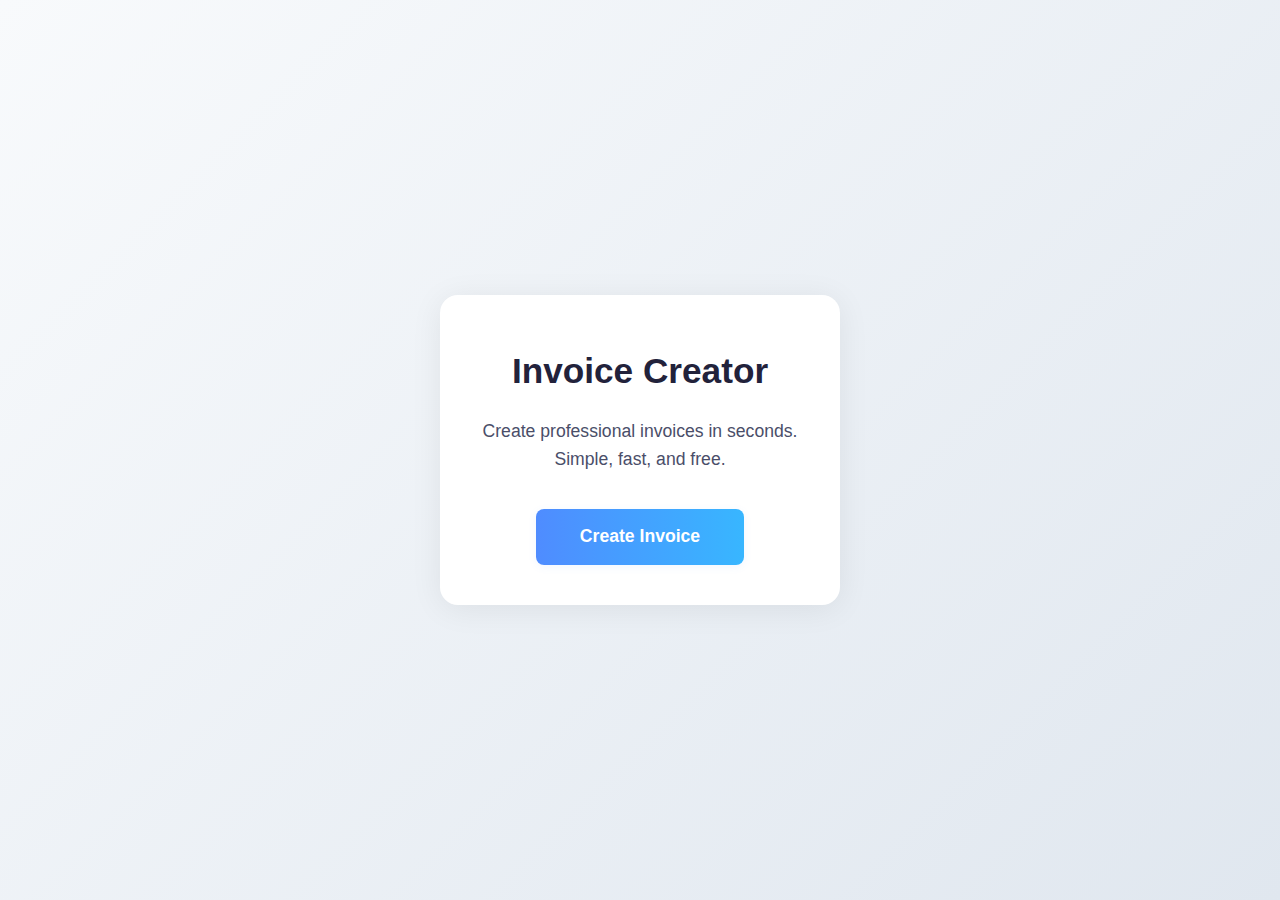
<file: index.html>
<!DOCTYPE html>
<html lang="en">
<head>
    <meta charset="UTF-8">
    <meta name="viewport" content="width=device-width, initial-scale=1.0, maximum-scale=1.0, user-scalable=no">
    <title>Invoice Creator</title>
    <link rel="stylesheet" href="styles.css">
    <style>
        body {
            margin: 0;
            padding: 0;
            min-height: 100vh;
            display: flex;
            align-items: center;
            justify-content: center;
            background: linear-gradient(135deg, #f8fafc 0%, #e0e7ef 100%);
            font-family: 'Inter', Arial, sans-serif;
        }
        .landing-container {
            background: #fff;
            border-radius: 18px;
            box-shadow: 0 4px 32px rgba(0,0,0,0.07);
            padding: 48px 32px 40px 32px;
            text-align: center;
            max-width: 400px;
            width: 100%;
        }
        .landing-title {
            font-size: 2.2rem;
            font-weight: 700;
            margin-bottom: 0.5em;
            color: #22223b;
        }
        .landing-desc {
            color: #4a4e69;
            font-size: 1.1rem;
            margin-bottom: 2em;
        }
        .create-invoice-btn {
            background: linear-gradient(90deg, #4f8cff 0%, #38b6ff 100%);
            color: #fff;
            border: none;
            border-radius: 8px;
            padding: 1em 2.5em;
            font-size: 1.1rem;
            font-weight: 600;
            cursor: pointer;
            transition: box-shadow 0.2s, transform 0.2s;
            box-shadow: 0 2px 8px rgba(79,140,255,0.08);
        }
        .create-invoice-btn:hover {
            box-shadow: 0 4px 16px rgba(56,182,255,0.13);
            transform: translateY(-2px) scale(1.03);
        }
    </style>
</head>
<body>
    <div class="landing-container">
        <div class="landing-title">Invoice Creator</div>
        <div class="landing-desc">Create professional invoices in seconds. Simple, fast, and free.</div>
        <button class="create-invoice-btn" onclick="window.location.href='invoice.html'">Create Invoice</button>
    </div>
</body>
</html>
</file>
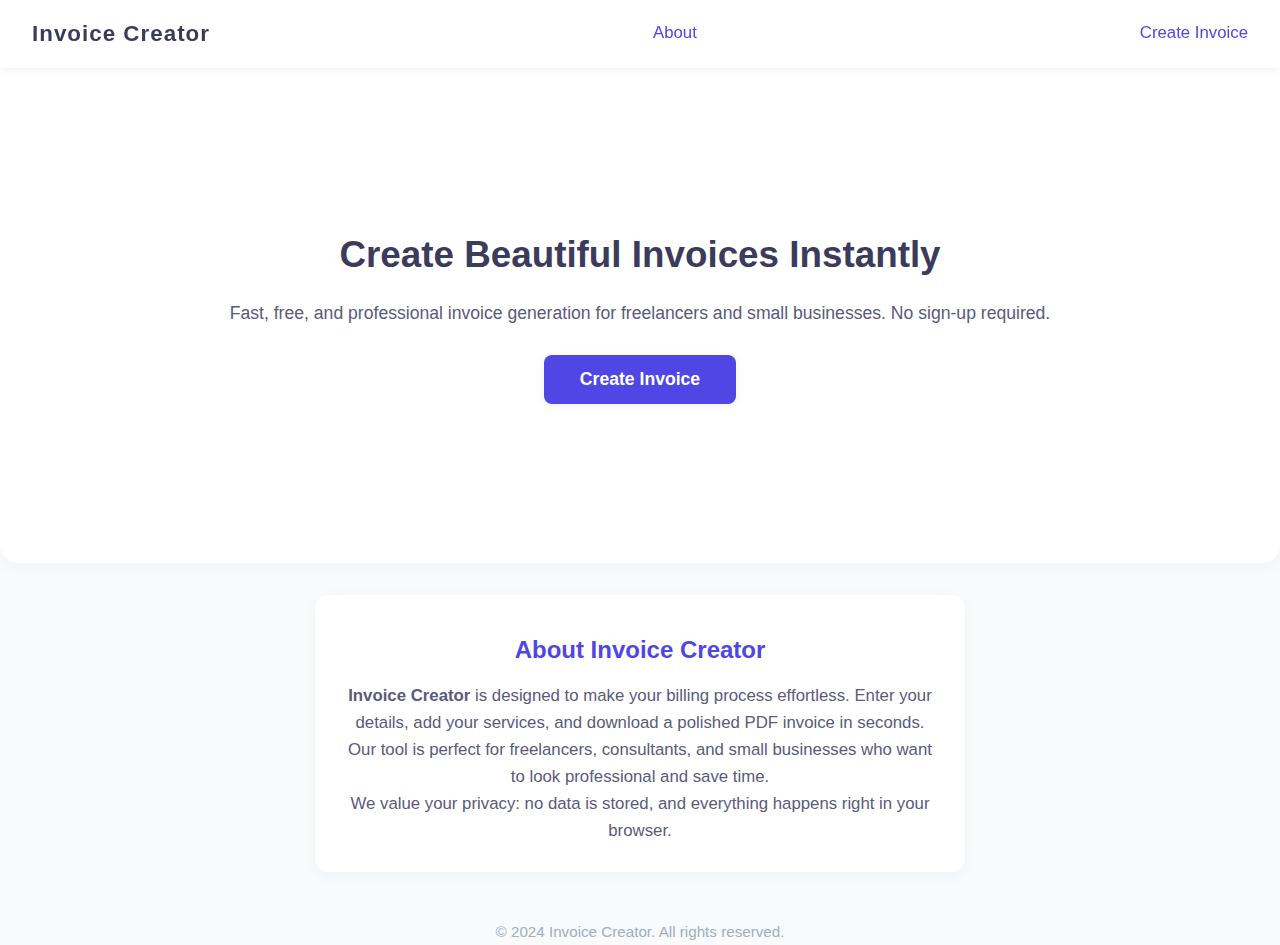
<file: invoice-generator-main/landing.html>
<!DOCTYPE html>
<html lang="en">
<head>
    <meta charset="UTF-8">
    <meta name="viewport" content="width=device-width, initial-scale=1.0">
    <title>Welcome | Invoice Creator</title>
    <link rel="stylesheet" href="styles.css">
    <style>
        html {
            scroll-behavior: smooth;
        }
        body {
            margin: 0;
            padding: 0;
            font-family: 'Segoe UI', Arial, sans-serif;
            background: #f8fafc;
            min-height: 100vh;
            color: #22223b;
        }
        .header {
            position: sticky;
            top: 0;
            width: 100%;
            background: #fff;
            box-shadow: 0 2px 8px rgba(60, 72, 100, 0.07);
            z-index: 10;
            display: flex;
            align-items: center;
            justify-content: space-between;
            padding: 16px 32px;
        }
        .site-title {
            font-size: 1.4rem;
            font-weight: 700;
            color: #3b3b5c;
            letter-spacing: 1px;
        }
        .nav-link {
            color: #4f46e5;
            text-decoration: none;
            font-weight: 500;
            font-size: 1.05rem;
            margin-left: 24px;
            transition: color 0.2s;
        }
        .nav-link:hover {
            color: #22223b;
        }
        .hero {
            display: flex;
            flex-direction: column;
            align-items: center;
            justify-content: center;
            min-height: 55vh;
            text-align: center;
            background: #fff;
            border-radius: 0 0 18px 18px;
            box-shadow: 0 4px 16px rgba(60, 72, 100, 0.04);
            margin-bottom: 32px;
        }
        .hero-title {
            font-size: 2.3rem;
            font-weight: 800;
            margin-bottom: 14px;
            color: #3b3b5c;
        }
        .hero-desc {
            font-size: 1.1rem;
            color: #5a5a7a;
            margin-bottom: 28px;
        }
        .cta-btn {
            background: #4f46e5;
            color: #fff;
            border: none;
            border-radius: 8px;
            padding: 14px 36px;
            font-size: 1.1rem;
            font-weight: 600;
            cursor: pointer;
            box-shadow: 0 2px 8px rgba(60, 72, 100, 0.08);
            transition: background 0.2s, transform 0.2s;
        }
        .cta-btn:hover {
            background: #22223b;
            transform: translateY(-1px) scale(1.03);
        }
        .about-section {
            background: #fff;
            border-radius: 14px;
            max-width: 650px;
            margin: 0 auto 0 auto;
            padding: 36px 28px 28px 28px;
            box-shadow: 0 4px 16px rgba(60, 72, 100, 0.04);
            text-align: center;
        }
        .about-title {
            font-size: 1.5rem;
            color: #4f46e5;
            font-weight: 700;
            margin-bottom: 14px;
        }
        .about-desc {
            color: #5a5a7a;
            font-size: 1.05rem;
            margin-bottom: 0;
        }
        .footer {
            margin-top: 48px;
            color: #a0aec0;
            font-size: 0.95rem;
            text-align: center;
        }
        @media (max-width: 700px) {
            .header { padding: 12px 10px; }
            .hero-title { font-size: 1.3rem; }
            .about-section { padding: 18px 6px; }
        }
    </style>
</head>
<body>
    <div class="header">
        <span class="site-title">Invoice Creator</span>
        <a href="#about" class="nav-link">About</a>
        <a href="index.html" class="nav-link">Create Invoice</a>
    </div>
    <section class="hero">
        <div class="hero-content">
            <h1 class="hero-title">Create Beautiful Invoices Instantly</h1>
            <div class="hero-desc">Fast, free, and professional invoice generation for freelancers and small businesses. No sign-up required.</div>
            <a href="index.html"><button class="cta-btn">Create Invoice</button></a>
        </div>
    </section>
    <section class="about-section" id="about">
        <div class="about-title">About Invoice Creator</div>
        <div class="about-desc">
            <p><strong>Invoice Creator</strong> is designed to make your billing process effortless. Enter your details, add your services, and download a polished PDF invoice in seconds. Our tool is perfect for freelancers, consultants, and small businesses who want to look professional and save time.</p>
            <p>We value your privacy: no data is stored, and everything happens right in your browser.</p>
        </div>
    </section>
    <div class="footer">&copy; 2024 Invoice Creator. All rights reserved.</div>
</body>
</html>
</file>
<file: styles.css>
/* Global Styles */
* {
    box-sizing: border-box;
    margin: 0;
    padding: 0;
}

body {
    font-family: 'Helvetica Neue', Helvetica, Arial, sans-serif;
    line-height: 1.6;
    color: #333;
    background-color: #f9f9f9;
    padding: 20px;
    font-size: 16px;
}

.container {
    max-width: 1000px;
    margin: 0 auto;
    background-color: white;
    padding: 30px;
    border-radius: 8px;
    box-shadow: 0 0 10px rgba(0, 0, 0, 0.1);
}

h1, h2, h3, h4, h5, h6 {
    font-family: 'Helvetica Neue', Helvetica, Arial, sans-serif;
}

h1 {
    text-align: center;
    margin-bottom: 30px;
    color: #2c3e50;
    font-size: 32px;
}

h2 {
    margin-bottom: 15px;
    color: #3498db;
    border-bottom: 1px solid #eee;
    padding-bottom: 10px;
    font-size: 24px;
}

h3 {
    font-size: 18px;
    margin-bottom: 10px;
}

/* Form Styles */
.section {
    margin-bottom: 30px;
    padding: 20px;
    background-color: #f8f9fa;
    border-radius: 5px;
}

.form-group {
    margin-bottom: 15px;
}

.form-row {
    display: flex;
    gap: 20px;
    margin-bottom: 15px;
}

.form-row .form-group {
    flex: 1;
}

label {
    display: block;
    margin-bottom: 8px;
    font-weight: bold;
    font-size: 16px;
}

input, select, textarea {
    width: 100%;
    padding: 10px;
    border: 1px solid #ddd;
    border-radius: 4px;
    font-size: 16px;
    font-family: 'Helvetica Neue', Helvetica, Arial, sans-serif;
}

textarea {
    min-height: 60px;
    resize: vertical;
}

button {
    background-color: #3498db;
    color: white;
    border: none;
    padding: 10px 15px;
    border-radius: 4px;
    cursor: pointer;
    font-size: 16px;
    transition: background-color 0.3s;
    font-family: 'Helvetica Neue', Helvetica, Arial, sans-serif;
}

button:hover {
    background-color: #2980b9;
}

button:disabled {
    background-color: #95a5a6;
    cursor: not-allowed;
}

.remove-service {
    background-color: #e74c3c;
}

.remove-service:hover {
    background-color: #c0392b;
}

/* Services Section */
.service-row {
    display: flex;
    gap: 10px;
    margin-bottom: 10px;
    align-items: center;
}

.service-description {
    flex: 3;
}

.service-details {
    flex: 2;
}

.service-price {
    flex: 1;
}

.service-notes {
    flex: 2;
}

#addService {
    margin-top: 10px;
}

/* Logo Preview */
.logo-preview {
    margin-top: 10px;
    width: 150px;
    height: 150px;
    border: 1px dashed #ddd;
    display: flex;
    align-items: center;
    justify-content: center;
    position: relative;
    overflow: hidden;
}

.logo-preview img {
    max-width: 100%;
    max-height: 100%;
    object-fit: contain;
}

/* Form Actions */
.form-actions {
    margin-top: 30px;
    text-align: center;
}

.form-actions button {
    padding: 12px 30px;
    font-size: 16px;
}

/* Invoice Preview */
#invoicePreview {
    margin-top: 40px;
    padding-top: 30px;
    border-top: 2px dashed #ddd;
}

#invoicePreview.hidden {
    display: none;
}

#previewContent {
    background-color: white;
    padding: 30px;
    margin-bottom: 20px;
    border: 1px solid #ddd;
    font-size: 16px;
}

/* Invoice PDF Layout */
.invoice-pdf {
    padding: 30px;
    color: #333;
    font-family: 'Helvetica Neue', Helvetica, Arial, sans-serif;
}

.invoice-title {
    font-size: 28px;
    color: #2c3e50;
    margin-bottom: 20px;
    text-align: center;
    font-weight: bold;
    padding-bottom: 10px;
    border-bottom: 2px solid #eee;
}

.invoice-header {
    display: flex;
    justify-content: space-between;
    margin-bottom: 40px;
    flex-direction: row-reverse; /* Swapped logo and company details */
    border-bottom: 1px solid #ddd;
    padding-bottom: 20px;
}

.invoice-logo {
    max-width: 200px;
    max-height: 100px;
}

.invoice-company {
    text-align: left; /* Changed from right to left */
}

.invoice-company h2 {
    font-size: 30px;
    margin-bottom: 12px;
    color: #000; /* Changed to black */
    font-weight: bold;
}

.invoice-company p {
    font-size: 20px;
    margin-bottom: 8px;
    line-height: 1.5;
}

.invoice-details {
    display: flex;
    justify-content: space-between;
    margin-bottom: 35px;
}

.invoice-client {
    flex: 1;
}

.invoice-client h3 {
    font-size: 24px;
    margin-bottom: 15px;
}

.invoice-client p, .invoice-info p {
    font-size: 20px;
    margin-bottom: 10px;
    line-height: 1.5;
}

.invoice-info {
    flex: 1;
    text-align: right;
}

.invoice-table {
    width: 100%;
    border-collapse: collapse;
    margin-bottom: 35px;
}

.invoice-table th {
    background-color: #f8f9fa;
    padding: 15px;
    text-align: left;
    border-bottom: 2px solid #ddd;
    font-size: 22px;
    font-weight: bold;
}

.invoice-table td {
    padding: 15px;
    border-bottom: 1px solid #ddd;
    font-size: 20px;
    line-height: 1.5;
    vertical-align: top;
}

.invoice-table .service-name {
    font-weight: bold;
    display: block;
    margin-bottom: 10px;
    font-size: 20px;
}

.invoice-table .service-description {
    font-weight: normal;
    color: #444;
    font-size: 18px;
    display: block;
    margin-top: 5px;
    margin-bottom: 5px;
    line-height: 1.5;
}

.invoice-table .service-note {
    display: block;
    font-size: 18px;
    color: #444;
    margin-top: 6px;
    font-weight: normal;
}

.invoice-table .price {
    text-align: right;
    font-weight: bold;
}

.invoice-totals {
    width: 350px;
    margin-left: auto;
}

.invoice-totals table {
    width: 100%;
}

.invoice-totals td {
    padding: 12px;
    font-size: 20px;
    line-height: 1.5;
}

.invoice-totals .total-label {
    text-align: left;
    font-weight: bold;
}

.invoice-totals .total-value {
    text-align: right;
    font-weight: bold;
}

.invoice-totals .grand-total {
    font-weight: bold;
    font-size: 24px;
    border-top: 2px solid #333;
}

.invoice-payment {
    margin-top: 35px;
    border-top: 1px solid #eee;
    padding-top: 25px;
}

.invoice-payment h3 {
    font-size: 24px;
    margin-bottom: 15px;
}

.invoice-payment p {
    font-size: 20px;
    margin-bottom: 10px;
    line-height: 1.5;
}

.invoice-terms {
    margin-top: 25px;
    padding: 20px;
    background-color: #f9f9f9;
    border-radius: 5px;
}

.invoice-terms h3 {
    font-size: 24px;
    margin-bottom: 15px;
}

.invoice-terms p {
    font-size: 20px;
    line-height: 1.5;
}

.invoice-footer {
    margin-top: 45px;
    text-align: center;
    color: #7f8c8d;
    font-size: 18px;
}

/* Page break for PDF */
.page-break {
    page-break-before: always;
    height: 0;
    margin: 0;
    padding: 0;
}

/* Mobile Responsive Styles */
@media (max-width: 768px) {
    body {
        padding: 10px;
    }
    
    .container {
        padding: 15px;
    }
    
    h1 {
        font-size: 24px;
    }
    
    h2 {
        font-size: 20px;
    }
    
    /* Form layout adjustments */
    .form-row {
        flex-direction: column;
        gap: 10px;
    }
    
    /* Service row adjustments */
    .service-row {
        flex-direction: column;
        gap: 10px;
        padding: 10px;
        border: 1px solid #eee;
        border-radius: 5px;
        margin-bottom: 15px;
    }
    
    .service-row input,
    .service-row textarea {
        width: 100%;
    }
    
    .service-description,
    .service-details,
    .service-price,
    .service-notes {
        flex: none;
        width: 100%;
    }
    
    .remove-service {
        align-self: flex-end;
    }
    
    /* Invoice preview adjustments */
    #previewContent {
        padding: 15px;
        overflow-x: auto;
    }
    
    /* Invoice content adjustments */
    .invoice-header {
        flex-direction: column;
    }
    
    .invoice-logo {
        margin-bottom: 15px;
        align-self: center;
    }
    
    .invoice-details {
        flex-direction: column;
    }
    
    .invoice-info {
        text-align: left;
        margin-top: 20px;
    }
    
    .invoice-table th,
    .invoice-table td {
        font-size: 16px;
        padding: 10px;
    }
    
    .invoice-table .service-name,
    .invoice-table .service-description {
        font-size: 16px;
    }
    
    .invoice-totals {
        width: 100%;
    }
    
    .invoice-payment p,
    .invoice-terms p {
        font-size: 16px;
    }
}

/* Small mobile devices */
@media (max-width: 480px) {
    body {
        padding: 5px;
    }
    
    .container {
        padding: 10px;
    }
    
    h1 {
        font-size: 20px;
        margin-bottom: 20px;
    }
    
    .section {
        padding: 15px;
    }
    
    label {
        font-size: 14px;
    }
    
    input, select, textarea, button {
        font-size: 14px;
        padding: 8px;
    }
    
    .logo-preview {
        width: 100px;
        height: 100px;
    }
    
    .invoice-title {
        font-size: 22px;
    }
    
    .invoice-company h2 {
        font-size: 20px;
    }
    
    .invoice-company p,
    .invoice-client p,
    .invoice-info p {
        font-size: 14px;
    }
    
    .invoice-table th {
        font-size: 14px;
    }
    
    .invoice-table td {
        font-size: 14px;
    }
    
    .invoice-totals td {
        font-size: 14px;
        padding: 8px;
    }
    
    .invoice-totals .grand-total {
        font-size: 16px;
    }
    
    .invoice-payment h3,
    .invoice-terms h3 {
        font-size: 18px;
    }
    
    .invoice-payment p,
    .invoice-terms p {
        font-size: 14px;
    }
}
</file>
<file: invoice-generator-main/styles.css>
/* Global Styles */
* {
    box-sizing: border-box;
    margin: 0;
    padding: 0;
}

body {
    font-family: 'Helvetica Neue', Helvetica, Arial, sans-serif;
    line-height: 1.6;
    color: #333;
    background-color: #f9f9f9;
    padding: 20px;
    font-size: 16px;
}

.container {
    max-width: 1000px;
    margin: 0 auto;
    background-color: white;
    padding: 30px;
    border-radius: 8px;
    box-shadow: 0 0 10px rgba(0, 0, 0, 0.1);
}

h1, h2, h3, h4, h5, h6 {
    font-family: 'Helvetica Neue', Helvetica, Arial, sans-serif;
}

h1 {
    text-align: center;
    margin-bottom: 30px;
    color: #2c3e50;
    font-size: 32px;
}

h2 {
    margin-bottom: 15px;
    color: #3498db;
    border-bottom: 1px solid #eee;
    padding-bottom: 10px;
    font-size: 24px;
}

h3 {
    font-size: 18px;
    margin-bottom: 10px;
}

/* Form Styles */
.section {
    margin-bottom: 30px;
    padding: 20px;
    background-color: #f8f9fa;
    border-radius: 5px;
}

.form-group {
    margin-bottom: 15px;
}

.form-row {
    display: flex;
    gap: 20px;
    margin-bottom: 15px;
}

.form-row .form-group {
    flex: 1;
}

label {
    display: block;
    margin-bottom: 8px;
    font-weight: bold;
    font-size: 16px;
}

input, select, textarea {
    width: 100%;
    padding: 10px;
    border: 1px solid #ddd;
    border-radius: 4px;
    font-size: 16px;
    font-family: 'Helvetica Neue', Helvetica, Arial, sans-serif;
}

textarea {
    min-height: 60px;
    resize: vertical;
}

button {
    background-color: #3498db;
    color: white;
    border: none;
    padding: 10px 15px;
    border-radius: 4px;
    cursor: pointer;
    font-size: 16px;
    transition: background-color 0.3s;
    font-family: 'Helvetica Neue', Helvetica, Arial, sans-serif;
}

button:hover {
    background-color: #2980b9;
}

button:disabled {
    background-color: #95a5a6;
    cursor: not-allowed;
}

.remove-service {
    background-color: #e74c3c;
}

.remove-service:hover {
    background-color: #c0392b;
}

/* Services Section */
.service-row {
    display: flex;
    gap: 10px;
    margin-bottom: 10px;
    align-items: center;
}

.service-description {
    flex: 3;
}

.service-details {
    flex: 2;
}

.service-price {
    flex: 1;
}

.service-notes {
    flex: 2;
}

#addService {
    margin-top: 10px;
}

/* Logo Preview */
.logo-preview {
    margin-top: 10px;
    width: 150px;
    height: 150px;
    border: 1px dashed #ddd;
    display: flex;
    align-items: center;
    justify-content: center;
    position: relative;
    overflow: hidden;
}

.logo-preview img {
    max-width: 100%;
    max-height: 100%;
    object-fit: contain;
}

/* Form Actions */
.form-actions {
    margin-top: 30px;
    text-align: center;
}

.form-actions button {
    padding: 12px 30px;
    font-size: 16px;
}

/* Invoice Preview */
#invoicePreview {
    margin-top: 40px;
    padding-top: 30px;
    border-top: 2px dashed #ddd;
}

#invoicePreview.hidden {
    display: none;
}

#previewContent {
    background-color: white;
    padding: 30px;
    margin-bottom: 20px;
    border: 1px solid #ddd;
    font-size: 16px;
}

/* Invoice PDF Layout */
.invoice-pdf {
    padding: 30px;
    color: #333;
    font-family: 'Helvetica Neue', Helvetica, Arial, sans-serif;
}

.invoice-title {
    font-size: 28px;
    color: #2c3e50;
    margin-bottom: 20px;
    text-align: center;
    font-weight: bold;
    padding-bottom: 10px;
    border-bottom: 2px solid #eee;
}

.invoice-header {
    display: flex;
    justify-content: space-between;
    margin-bottom: 40px;
    flex-direction: row-reverse; /* Swapped logo and company details */
    border-bottom: 1px solid #ddd;
    padding-bottom: 20px;
}

.invoice-logo {
    max-width: 200px;
    max-height: 100px;
}

.invoice-company {
    text-align: left; /* Changed from right to left */
}

.invoice-company h2 {
    font-size: 30px;
    margin-bottom: 12px;
    color: #000; /* Changed to black */
    font-weight: bold;
}

.invoice-company p {
    font-size: 20px;
    margin-bottom: 8px;
    line-height: 1.5;
}

.invoice-details {
    display: flex;
    justify-content: space-between;
    margin-bottom: 35px;
}

.invoice-client {
    flex: 1;
}

.invoice-client h3 {
    font-size: 24px;
    margin-bottom: 15px;
}

.invoice-client p, .invoice-info p {
    font-size: 20px;
    margin-bottom: 10px;
    line-height: 1.5;
}

.invoice-info {
    flex: 1;
    text-align: right;
}

.invoice-table {
    width: 100%;
    border-collapse: collapse;
    margin-bottom: 35px;
}

.invoice-table th {
    background-color: #f8f9fa;
    padding: 15px;
    text-align: left;
    border-bottom: 2px solid #ddd;
    font-size: 22px;
    font-weight: bold;
}

.invoice-table td {
    padding: 15px;
    border-bottom: 1px solid #ddd;
    font-size: 20px;
    line-height: 1.5;
    vertical-align: top;
}

.invoice-table .service-name {
    font-weight: bold;
    display: block;
    margin-bottom: 10px;
    font-size: 20px;
}

.invoice-table .service-description {
    font-weight: normal;
    color: #444;
    font-size: 18px;
    display: block;
    margin-top: 5px;
    margin-bottom: 5px;
    line-height: 1.5;
}

.invoice-table .service-note {
    display: block;
    font-size: 18px;
    color: #444;
    margin-top: 6px;
    font-weight: normal;
}

.invoice-table .price {
    text-align: right;
    font-weight: bold;
}

.invoice-totals {
    width: 350px;
    margin-left: auto;
}

.invoice-totals table {
    width: 100%;
}

.invoice-totals td {
    padding: 12px;
    font-size: 20px;
    line-height: 1.5;
}

.invoice-totals .total-label {
    text-align: left;
    font-weight: bold;
}

.invoice-totals .total-value {
    text-align: right;
    font-weight: bold;
}

.invoice-totals .grand-total {
    font-weight: bold;
    font-size: 24px;
    border-top: 2px solid #333;
}

.invoice-payment {
    margin-top: 35px;
    border-top: 1px solid #eee;
    padding-top: 25px;
}

.invoice-payment h3 {
    font-size: 24px;
    margin-bottom: 15px;
}

.invoice-payment p {
    font-size: 20px;
    margin-bottom: 10px;
    line-height: 1.5;
}

.invoice-terms {
    margin-top: 25px;
    padding: 20px;
    background-color: #f9f9f9;
    border-radius: 5px;
}

.invoice-terms h3 {
    font-size: 24px;
    margin-bottom: 15px;
}

.invoice-terms p {
    font-size: 20px;
    line-height: 1.5;
}

.invoice-footer {
    margin-top: 45px;
    text-align: center;
    color: #7f8c8d;
    font-size: 18px;
}

/* Page break for PDF */
.page-break {
    page-break-before: always;
    height: 0;
    margin: 0;
    padding: 0;
}

/* Mobile Responsive Styles */
@media (max-width: 768px) {
    body {
        padding: 10px;
    }
    
    .container {
        padding: 15px;
    }
    
    h1 {
        font-size: 24px;
    }
    
    h2 {
        font-size: 20px;
    }
    
    /* Form layout adjustments */
    .form-row {
        flex-direction: column;
        gap: 10px;
    }
    
    /* Service row adjustments */
    .service-row {
        flex-direction: column;
        gap: 10px;
        padding: 10px;
        border: 1px solid #eee;
        border-radius: 5px;
        margin-bottom: 15px;
    }
    
    .service-row input,
    .service-row textarea {
        width: 100%;
    }
    
    .service-description,
    .service-details,
    .service-price,
    .service-notes {
        flex: none;
        width: 100%;
    }
    
    .remove-service {
        align-self: flex-end;
    }
    
    /* Invoice preview adjustments */
    #previewContent {
        padding: 15px;
        overflow-x: auto;
    }
    
    /* Invoice content adjustments */
    .invoice-header {
        flex-direction: column;
    }
    
    .invoice-logo {
        margin-bottom: 15px;
        align-self: center;
    }
    
    .invoice-details {
        flex-direction: column;
    }
    
    .invoice-info {
        text-align: left;
        margin-top: 20px;
    }
    
    .invoice-table th,
    .invoice-table td {
        font-size: 16px;
        padding: 10px;
    }
    
    .invoice-table .service-name,
    .invoice-table .service-description {
        font-size: 16px;
    }
    
    .invoice-totals {
        width: 100%;
    }
    
    .invoice-payment p,
    .invoice-terms p {
        font-size: 16px;
    }
}

/* Small mobile devices */
@media (max-width: 480px) {
    body {
        padding: 5px;
    }
    
    .container {
        padding: 10px;
    }
    
    h1 {
        font-size: 20px;
        margin-bottom: 20px;
    }
    
    .section {
        padding: 15px;
    }
    
    label {
        font-size: 14px;
    }
    
    input, select, textarea, button {
        font-size: 14px;
        padding: 8px;
    }
    
    .logo-preview {
        width: 100px;
        height: 100px;
    }
    
    .invoice-title {
        font-size: 22px;
    }
    
    .invoice-company h2 {
        font-size: 20px;
    }
    
    .invoice-company p,
    .invoice-client p,
    .invoice-info p {
        font-size: 14px;
    }
    
    .invoice-table th {
        font-size: 14px;
    }
    
    .invoice-table td {
        font-size: 14px;
    }
    
    .invoice-totals td {
        font-size: 14px;
        padding: 8px;
    }
    
    .invoice-totals .grand-total {
        font-size: 16px;
    }
    
    .invoice-payment h3,
    .invoice-terms h3 {
        font-size: 18px;
    }
    
    .invoice-payment p,
    .invoice-terms p {
        font-size: 14px;
    }
}
</file>
